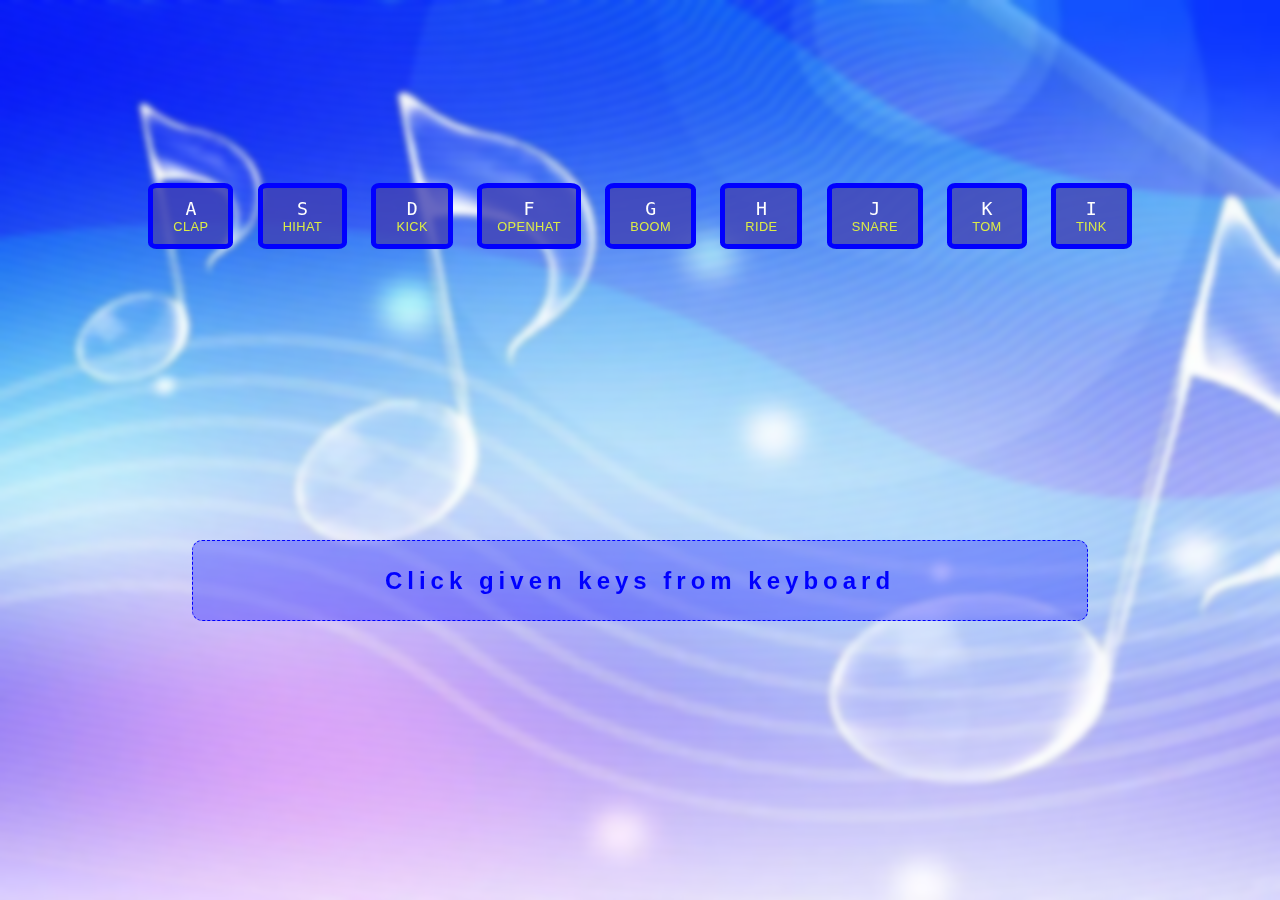
<file: index.html>
<html>
<head>
    <title>Drum Kit</title>
    <link rel="stylesheet" href="./style.css">
</head>
<body>

    <h1>Click given keys from keyboard</h1>

    <section class='container'>
    <div data-key="65" class="drumkeys">
        <kbd class="letter">A</kbd>
        <span class="sound">clap</span>
    </div>
    <div data-key="83" class="drumkeys">
        <kbd class="letter">S</kbd>
        <span class="sound">hihat</span>
    </div>
    <div data-key="68" class="drumkeys">
        <kbd class="letter">D</kbd>
        <span class="sound">kick</span>
    </div>
    <div data-key="70" style="padding: 10px 15px;" class="drumkeys">
        <kbd class="letter">F</kbd>
        <span class="sound">openhat</span>
    </div>
    <div data-key="71" class="drumkeys">
        <kbd class="letter">G</kbd>
        <span class="sound">boom</span>
    </div>
    <div data-key="72" class="drumkeys">
        <kbd class="letter">H</kbd>
        <span class="sound">ride</span>
    </div>
    <div data-key="74" class='drumkeys'>
        <kbd class="letter">J</kbd>
        <span class="sound">snare</span>
    </div>
    <div data-key="75" class='drumkeys'>
        <kbd class="letter">K</kbd>
        <span class="sound">tom</span>
    </div>
    <div data-key="73" class='drumkeys'>
        <kbd class="letter">I</kbd>
        <span class="sound">tink</span>
    </div>

</section>

    <audio data-key="65" src="./Sounds/clap.wav"></audio>
    <audio data-key="83" src="./Sounds/hihat.wav"></audio>
    <audio data-key="68" src="./Sounds/kick.wav"></audio>
    <audio data-key="70" src="./Sounds/openhat.wav"></audio>
    <audio data-key="71" src="./Sounds/boom.wav"></audio>
    <audio data-key="72" src="./Sounds/ride.wav"></audio>
    <audio data-key="74" src="./Sounds/snare.wav"></audio>
    <audio data-key="75" src="./Sounds/tom.wav"></audio>
    <audio data-key="73" src="./Sounds/tink.wav"></audio>

<script>
    function playSound(e){
        // console.log(e.keyCode);
        const audio=document.querySelector(`audio[data-key="${e.keyCode}"]`);
        const key=document.querySelector(`div[data-key="${e.keyCode}"]`);
        if(!audio) return;
        audio.currentTime=0;  //rewind to start
        audio.play();
        key.classList.add("playing");
    };

    function removeTransition(e){
        if(e.propertyName !== "transform") return; //if it's not a transform, do nothing
        this.classList.remove("playing");
    }
    
    const keys=document.querySelectorAll('div');
    keys.forEach(key => key.addEventListener('transitionend',removeTransition));
    
    window.addEventListener('keydown',playSound);

</script>

</body>
</html>
</file>
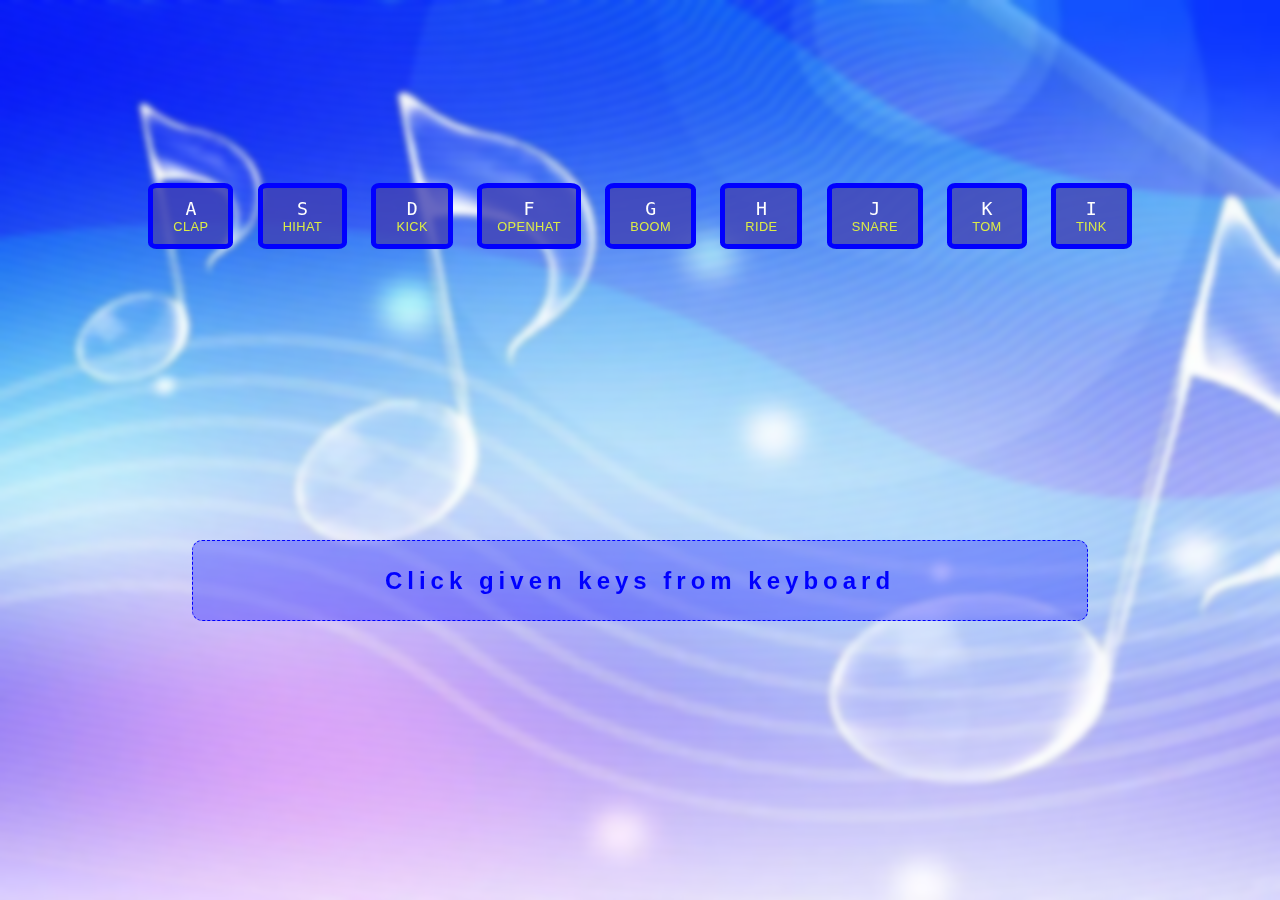
<file: Drum_Kit.html>
<html>
<head>
    <title>Drum Kit</title>
    <link rel="stylesheet" href="./style.css">
</head>
<body>

    <h1>Click given keys from keyboard</h1>

    <section class='container'>
    <div data-key="65" class="drumkeys">
        <kbd class="letter">A</kbd>
        <span class="sound">clap</span>
    </div>
    <div data-key="83" class="drumkeys">
        <kbd class="letter">S</kbd>
        <span class="sound">hihat</span>
    </div>
    <div data-key="68" class="drumkeys">
        <kbd class="letter">D</kbd>
        <span class="sound">kick</span>
    </div>
    <div data-key="70" style="padding: 10px 15px;" class="drumkeys">
        <kbd class="letter">F</kbd>
        <span class="sound">openhat</span>
    </div>
    <div data-key="71" class="drumkeys">
        <kbd class="letter">G</kbd>
        <span class="sound">boom</span>
    </div>
    <div data-key="72" class="drumkeys">
        <kbd class="letter">H</kbd>
        <span class="sound">ride</span>
    </div>
    <div data-key="74" class='drumkeys'>
        <kbd class="letter">J</kbd>
        <span class="sound">snare</span>
    </div>
    <div data-key="75" class='drumkeys'>
        <kbd class="letter">K</kbd>
        <span class="sound">tom</span>
    </div>
    <div data-key="73" class='drumkeys'>
        <kbd class="letter">I</kbd>
        <span class="sound">tink</span>
    </div>

</section>

    <audio data-key="65" src="./Sounds/clap.wav"></audio>
    <audio data-key="83" src="./Sounds/hihat.wav"></audio>
    <audio data-key="68" src="./Sounds/kick.wav"></audio>
    <audio data-key="70" src="./Sounds/openhat.wav"></audio>
    <audio data-key="71" src="./Sounds/boom.wav"></audio>
    <audio data-key="72" src="./Sounds/ride.wav"></audio>
    <audio data-key="74" src="./Sounds/snare.wav"></audio>
    <audio data-key="75" src="./Sounds/tom.wav"></audio>
    <audio data-key="73" src="./Sounds/tink.wav"></audio>

<script>
    function playSound(e){
        // console.log(e.keyCode);
        const audio=document.querySelector(`audio[data-key="${e.keyCode}"]`);
        const key=document.querySelector(`div[data-key="${e.keyCode}"]`);
        if(!audio) return;
        audio.currentTime=0;  //rewind to start
        audio.play();
        key.classList.add("playing");
    };

    function removeTransition(e){
        if(e.propertyName !== "transform") return; //if it's not a transform, do nothing
        this.classList.remove("playing");
        console.log(e);
    }
    
    const keys=document.querySelectorAll('div');
    keys.forEach(key => key.addEventListener('transitionend',removeTransition));
    
    window.addEventListener('keydown',playSound);

</script>

</body>
</html>
</file>
<file: style.css>
* {
  margin: 0;
  padding: 0;
  box-sizing: border-box;
}
body {
  background: url("./Sounds/music.webp") no-repeat 10% 50%;
  background-size: cover;
  backdrop-filter: blur(3px);
}

h1 {
  font-family: Arial, Helvetica, sans-serif;
  background-color: rgba(0, 0, 255, 0.3);
  color: blue;
  letter-spacing: 5px;
  width: 70%;
  margin: auto;
  padding: 2%;
  border: 1px dashed blue;
  border-radius: 10px;
  text-align: center;
  position: relative;
  top: 60%;
  font-size: 1.5rem;
}

div {
  display: inline-block;
  border: 5px solid blue;
  border-radius: 10%;
  padding: 10px 20px;
  margin: 1%;
  background: rgba(65, 65, 179, 0.8);
  transform: scale(1);
  transition: all 0.07s;
}

.container {
  display: flex;
  flex-wrap: wrap;
  justify-content: center;
  width: 95vw;
  margin: auto;
  position: relative;
  top: 10%;
}

.letter {
  display: block;
  color: white;
  font-size: 1.4em;
  text-align: center;
}
.sound {
  color: rgb(220, 236, 70);
  font-size: 0.8em;
  font-family: "Calibri Light", sans-serif;
  letter-spacing: 0.4px;
  text-transform: uppercase;
}
.playing {
  transform: scale(1.3);
  border-color: crimson;
  box-shadow: 0 0 10px crimson;
}
</file>
